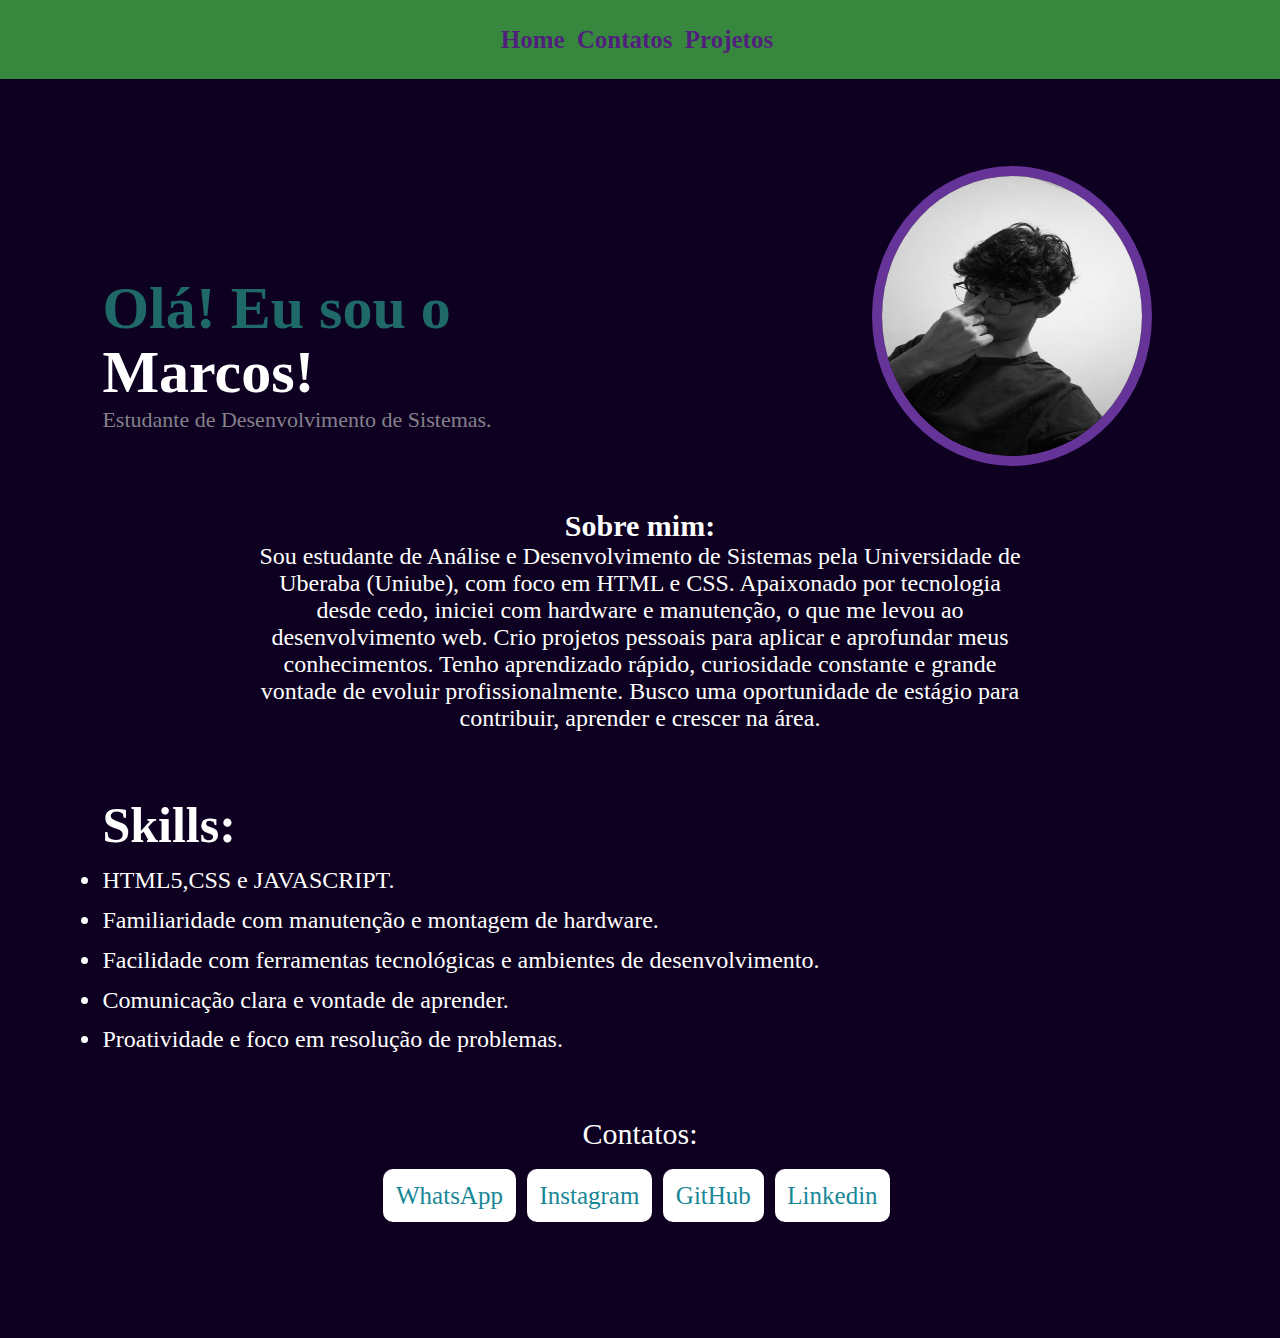
<file: index.html>
<!DOCTYPE html>
<html lang="pt-BR">

<head>
    <meta charset="UTF-8">
    <meta name="viewport" content="width=device-width, initial-scale=1.5">
    <title>Portifolio</title>
    <link rel="stylesheet" href="ESTILO.CSS/A.CSS">
</head>

<body id="topo">
    <div id="jj">
        <h2 class="links">
            <a href="#topo">Home</a>
            <a href="#contato">Contatos</a>
            <a href="projetos.html" target="_blank">Projetos</a>
    </div>
    </h2>
    </div>
    <div class="container">
        <h2 class="foto">
            <img
                src="imagens/marcos2.jpg">
        </h2>
        <h1> Olá! Eu sou o
            <p class="name">Marcos!</p>
        </h1>
        <p class="estu">Estudante de Desenvolvimento de Sistemas.</p>
        <h2 class="mim">Sobre mim:</h2>
        <p class="bla">Sou estudante de Análise e Desenvolvimento de Sistemas pela Universidade de Uberaba (Uniube), com
            foco em HTML e CSS. Apaixonado por tecnologia desde cedo, iniciei com hardware e manutenção, o que me levou
            ao desenvolvimento web.

            Crio projetos pessoais para aplicar e aprofundar meus conhecimentos. Tenho aprendizado rápido, curiosidade
            constante e grande vontade de evoluir profissionalmente. Busco uma oportunidade de estágio para contribuir,
            aprender e crescer na área.


        </p>
        <h2 class="Sobre_mim">Skills:</h2>
        <h2 class="skil">
            <li>
                HTML5,CSS e JAVASCRIPT.</li>
            <li>Familiaridade com manutenção e montagem de hardware.</li>
            <li>Facilidade com ferramentas tecnológicas e ambientes de desenvolvimento.</li>
            <li>Comunicação clara e vontade de aprender.</li>
            <li>Proatividade e foco em resolução de problemas.</li>
        </h2>
        <p id="contato">Contatos:</p> <br>
        <p class="whats">
            <a class="ww" href="https://wa.me/5598970241305" target="_blank">WhatsApp</a>
            <a class="ww" href="https://www.instagram.com/m4rcos_sn/" target="_blank">Instagram</a>
            <a class="ww" href="https://github.com/oxigou" target="_blank">GitHub</a>
            <a class="ww" href="https://www.linkedin.com/in/marcos-nascimento-242129309/" target="_blank">Linkedin</a>
        </p>

</body>

</html>

</html>
</file>
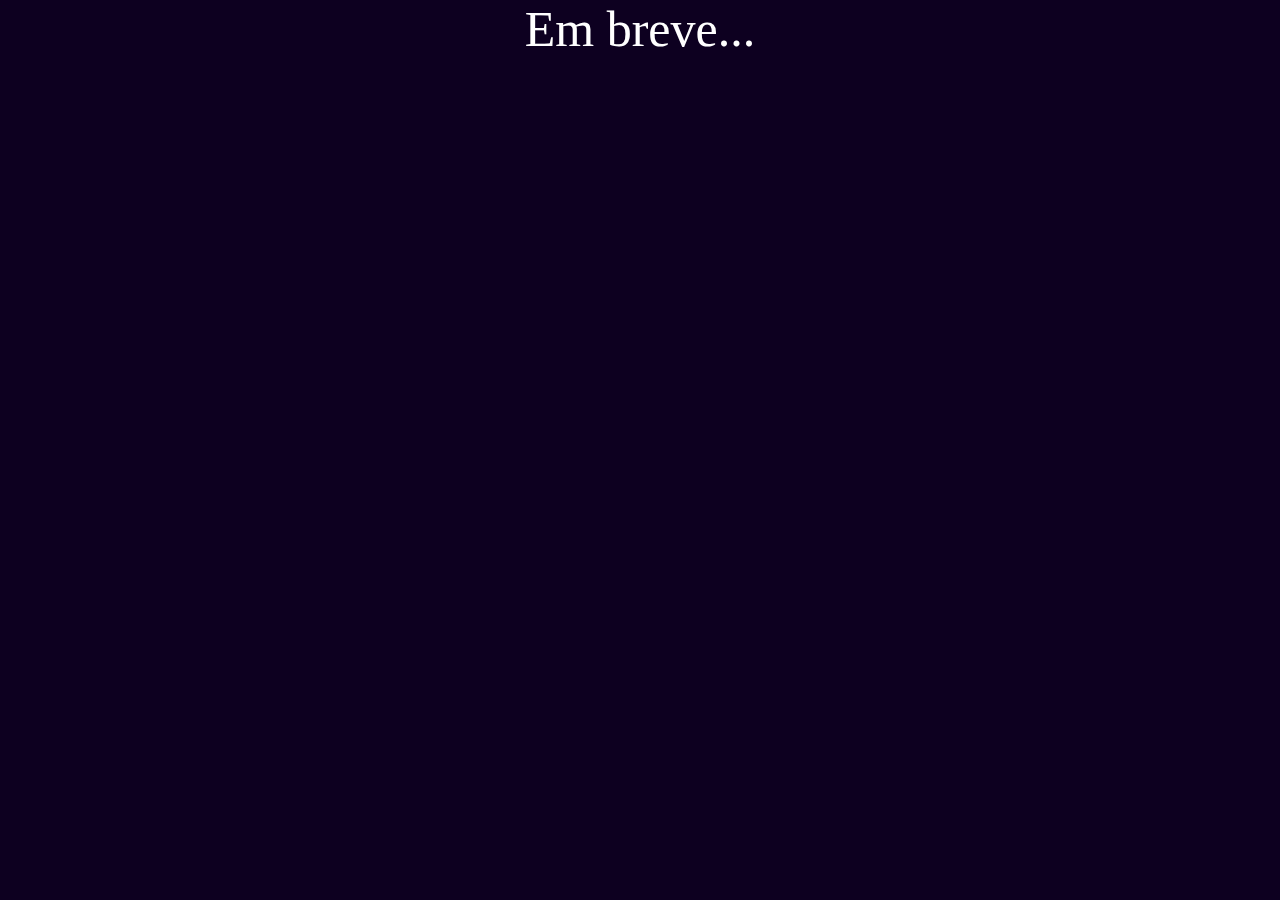
<file: projetos.html>
<!DOCTYPE html>
<html lang="pt-BR">

<head>
    <meta charset="UTF-8">
    <meta name="viewport" content="width=device-width, initial-scale=1.0">
    <title>Projetos</title>
    <link rel="stylesheet" href="ESTILO.CSS/A.CSS">
</head>

<body class="projetos">
    <p class="em">Em breve...</p>
</body>

</html>
</file>
<file: ESTILO.CSS/A.CSS>
* {
      margin: 0;
      padding: 0;
      box-sizing: border-box;
  }


  html,
  body {
      overflow-x: hidden;
      /* impede rolagem lateral */
  }

  body {
      background: rgb(13, 0, 32);
      color: white;
  }


img {
    display: block;
    margin-left: auto;
    margin-right: 10%;
    width: 280px;
    height: auto;
    height: 300px;
    border-radius: 100%;
    border: solid rebeccapurple 10px;
    margin-top: 13%;
}


  .estudante {
      font-size: 16px;
      text-align: center;
      margin-right: 2%;
      margin-top: 10px;
  }

  h1 {
      font-size: 60px;
      display: block;
      margin-top: -15%;
      margin-bottom: 15%;
      margin-left: 8%;
      color: rgb(32, 105, 105);
      font-family: initial;
  }

  .name {
      color: rgb(255, 255, 255);
      margin-top: -0.5%;
  }

  .estu {
      font-size: 22px;
      margin-top: -15%;
      margin-left: 8%;
      color: rgb(132, 128, 139);
      margin-bottom: 10%;
  }

  .mim {
      font-size: 30px;
      text-align: center;
      margin-top: -4%

  }

  .bla {
      margin-top: 0%;
      margin-bottom: 5%;
      display: block;
      font-size: 24px;
      font-family: initial;
      text-align: center;
      margin-left: 20%;
      margin-right: 20%;
  }

  .Sobre_mim {
      font-size: 50px;
      margin-left: 8%;
  }

  li {
      margin-left: 8%;
      font-size: 22px;
      margin-top: 1%;
      margin-bottom: 1%;
      font-size: 24px;
      font-family: initial;
      font-weight: normal;
  }

  .foto {
      font-weight: normal;
      margin-top: 10%;
  }

  html {
      scroll-behavior: smooth;
  }

  .links {
      border: solid 0px;
      background: rgb(61, 150, 66, 0.9);
      padding: 2%;
      text-align: center;
      position: fixed;
      width: 100%;

  }


  .jj {
      text-align: center;

  }

  a {
      text-decoration: none;
      color: rgb(80, 32, 124);
      margin-right: 0.5%;
      font-size: 25px;

  }

  a:hover {

      color: rgb(4, 38, 83)
  }


  .ff {
      margin-bottom: 10%;
  }

  #contato {
      font-size: 30px;
      text-align: center;
      margin-top: 5%;

  }

  .whats {
      text-align: center;
      font-size: 18px;
      margin-bottom: 10%;
      margin-top: 1%;

  }

  .ww {
      color: rgb(24, 135, 150);
      border: solid 0px;
      background: rgb(255, 255, 255);
      padding: 1%;
      border-radius: 10px;
  }

  .ww:hover {
      border: solid 0px;
      background: rgb(80, 32, 124);
      padding: 1.3%;
  }

.em {
      text-align: center;
      font-size: 50px;
  }

/* Permite rolagem horizontal */
html, body {
  overflow-x: auto; /* ou scroll */
  min-width: 900px; /* largura mínima igual a largura do seu site no PC */
}
</file>
